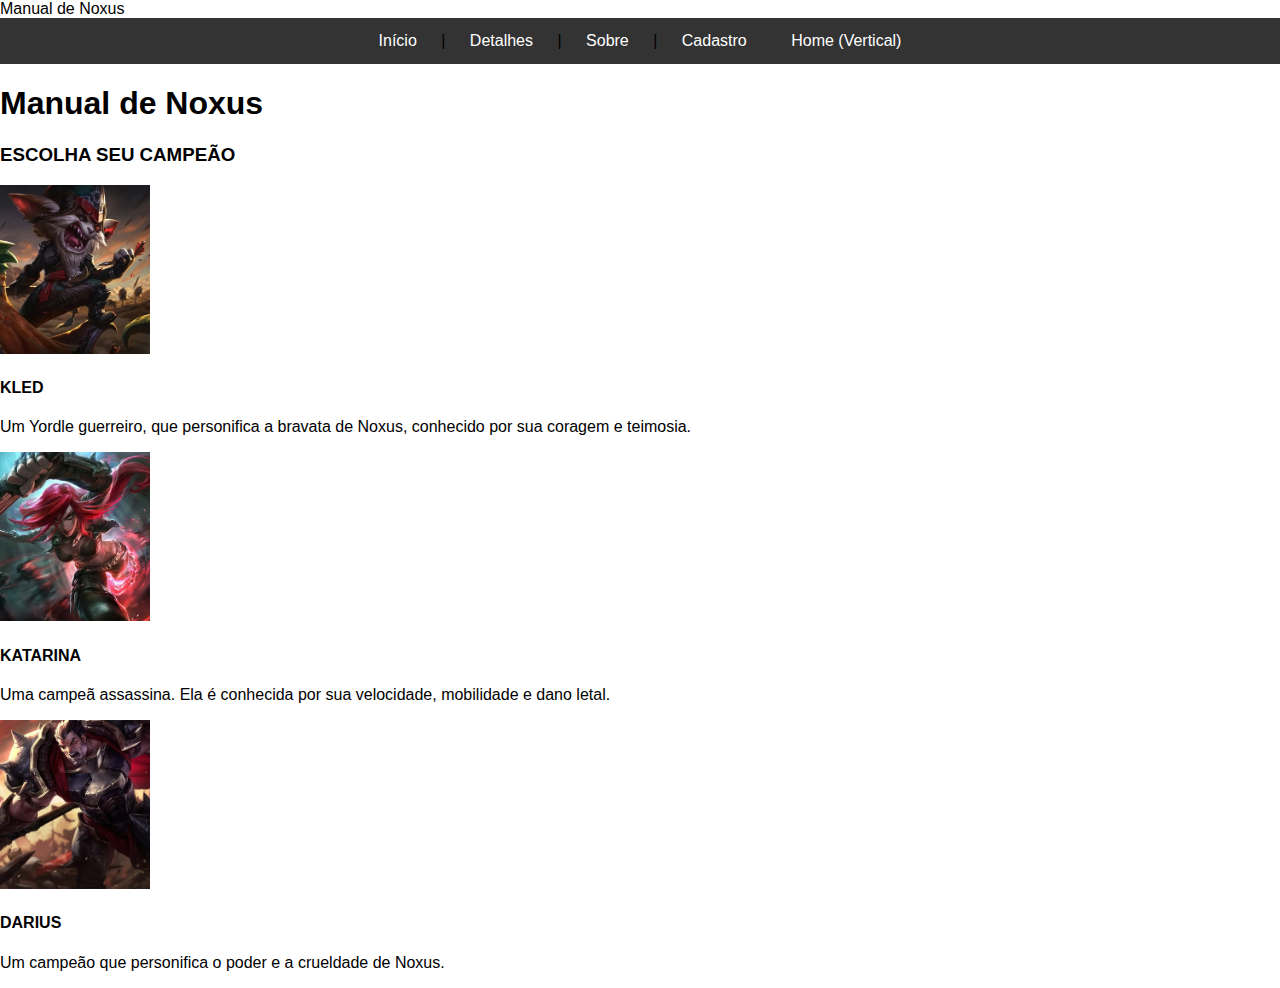
<file: index.html>
<!DOCTYPE html>
<html lang="pt-BR">

    <head>
        <meta charset="UTF-8"
        <title>Manual de Noxus</title>
        
        <link rel="stylesheet" href="estilo.css">

    </head>

    <body>
        <header>
        <nav>
                <a href="index.html">Início</a> |
                <a href="detalhes.html">Detalhes</a> |
                <a href="sobre.html">Sobre</a> |
                <a href="cadastro.html">Cadastro</a>
                <a href="index2.html">Home (Vertical)</a>

        </nav>
       </header>
       
        <main>
    <h1>Manual de Noxus</h1>
    <h3> ESCOLHA SEU CAMPEÃO</h3>
    
<section>
    <article>
         <img src="img/fotokled.jpg" alt="KLED" width="150">    
         <h4>KLED</h4>
         <p>Um Yordle guerreiro, que personifica a bravata de Noxus, conhecido por sua coragem e teimosia.</p>
    </article>

    <article>
         <img src="img/fotokat.jpg" alt="KATARINA" width="150">
        <h4>KATARINA</h4>
        <p>Uma campeã assassina. Ela é conhecida por sua velocidade, mobilidade e dano letal.</p>
    </article>

    <article>
        <img src="img/fotodarius.jpg" alt="DARIUS" width="150">
        <h4>DARIUS</h4>
        <p>Um campeão que personifica o poder e a crueldade de Noxus.</p>
    </article>

</section>

        </main>
        
    </body>

</html>
</file>
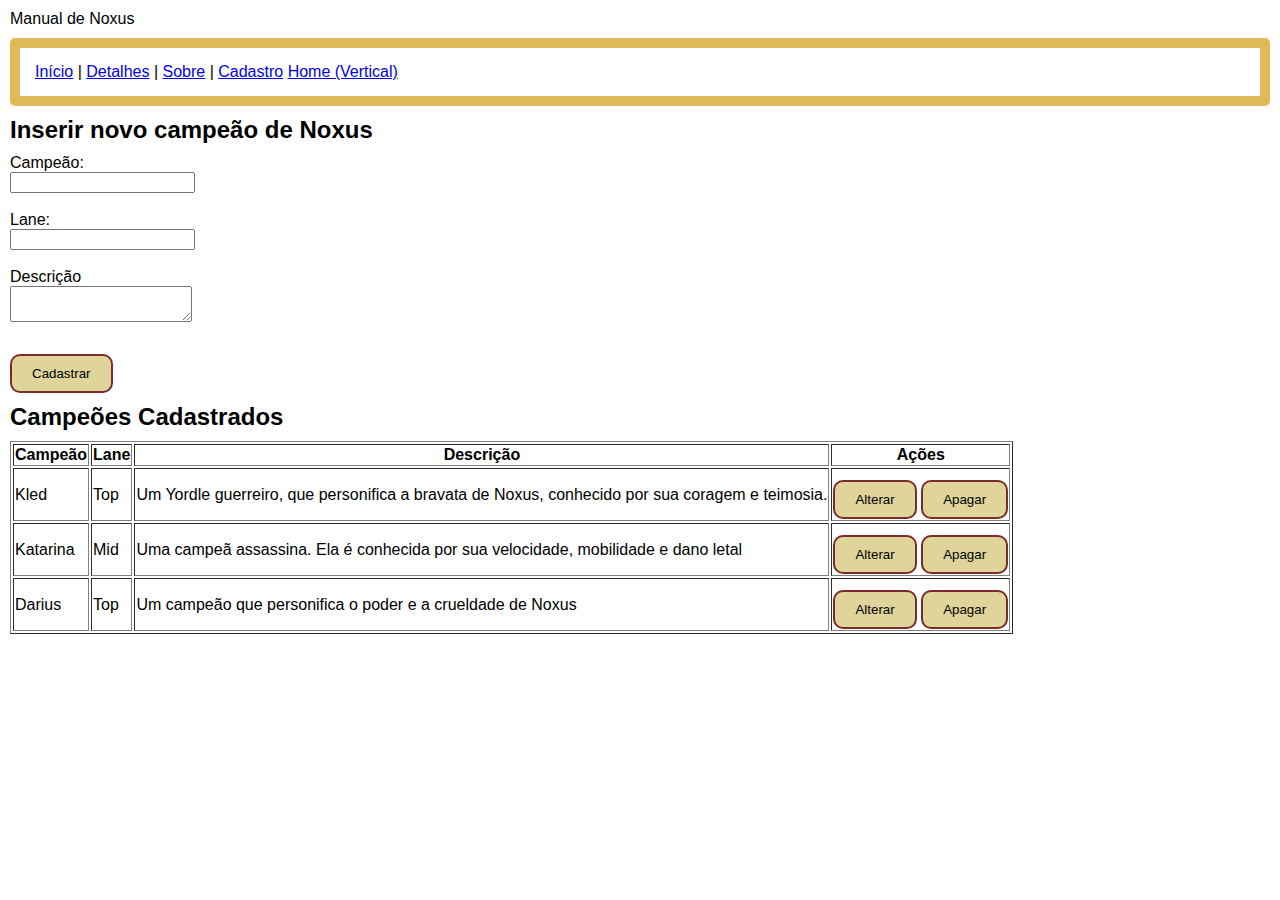
<file: cadastro.html>
<!DOCTYPE html>
<html lang="pt-BR">

    <head>
        <meta charset="UTF-8"
        <title>Manual de Noxus</title>
        <link rel="stylesheet" href="main.css">
    </head>

    <body>
        <header>
        <nav>
                <a href="index.html">Início</a> |
                <a href="detalhes.html">Detalhes</a> |
                <a href="sobre.html">Sobre</a> |
                <a href="cadastro.html">Cadastro</a>
                <a href="index2.html">Home (Vertical)</a>

        </nav>
       </header>
       

        <main>
            <h2>Inserir novo campeão de Noxus</h2>

        <form>
            <label for="campeão">Campeão:</label><br>
            <input type="text" id="campeão" name="campeão"><br><br>
        
            <label for="lane">Lane:</label><br>
            <input type="text" id="name" name="lane"><br><br>

            <label for="descricao">Descrição</label><br>
            <textarea name="descricao" id="descricao"></textarea><br><br>

            <button type="submit">Cadastrar </button>
        </form>
               
        <h2>Campeões Cadastrados</h2>

        <table border="1">
            <thead>
                <tr>
                    <th>Campeão</th>
                    <th>Lane</th>
                    <th>Descrição</th>
                    <th>Ações</th>
                </tr>
            </thead>
            <tbody>
                <tr>
                    <td>Kled</td>
                    <td>Top</td>
                    <td>Um Yordle guerreiro, que personifica a bravata de Noxus, conhecido por sua coragem e teimosia.</td>
                    <td>
                        <button> Alterar</button>
                        <button>Apagar</button>
                    </td>

                </tr>
                <tr>
                    <td>Katarina</td>
                    <td>Mid</td>
                    <td>Uma campeã assassina. Ela é conhecida por sua velocidade, mobilidade e dano letal</td>
                    <td>
                        <button>Alterar</button>
                        <button>Apagar</button>
                    </td>
                </tr>
                <tr>
                    <td>Darius</td>
                    <td>Top</td>
                    <td>Um campeão que personifica o poder e a crueldade de Noxus</td>
                    <td>
                        <button>Alterar</button>
                        <Button>Apagar</Button>
                    </td>
                </tr>
            </tbody>

        </table>

        </main>
    </body>

</html>
</file>
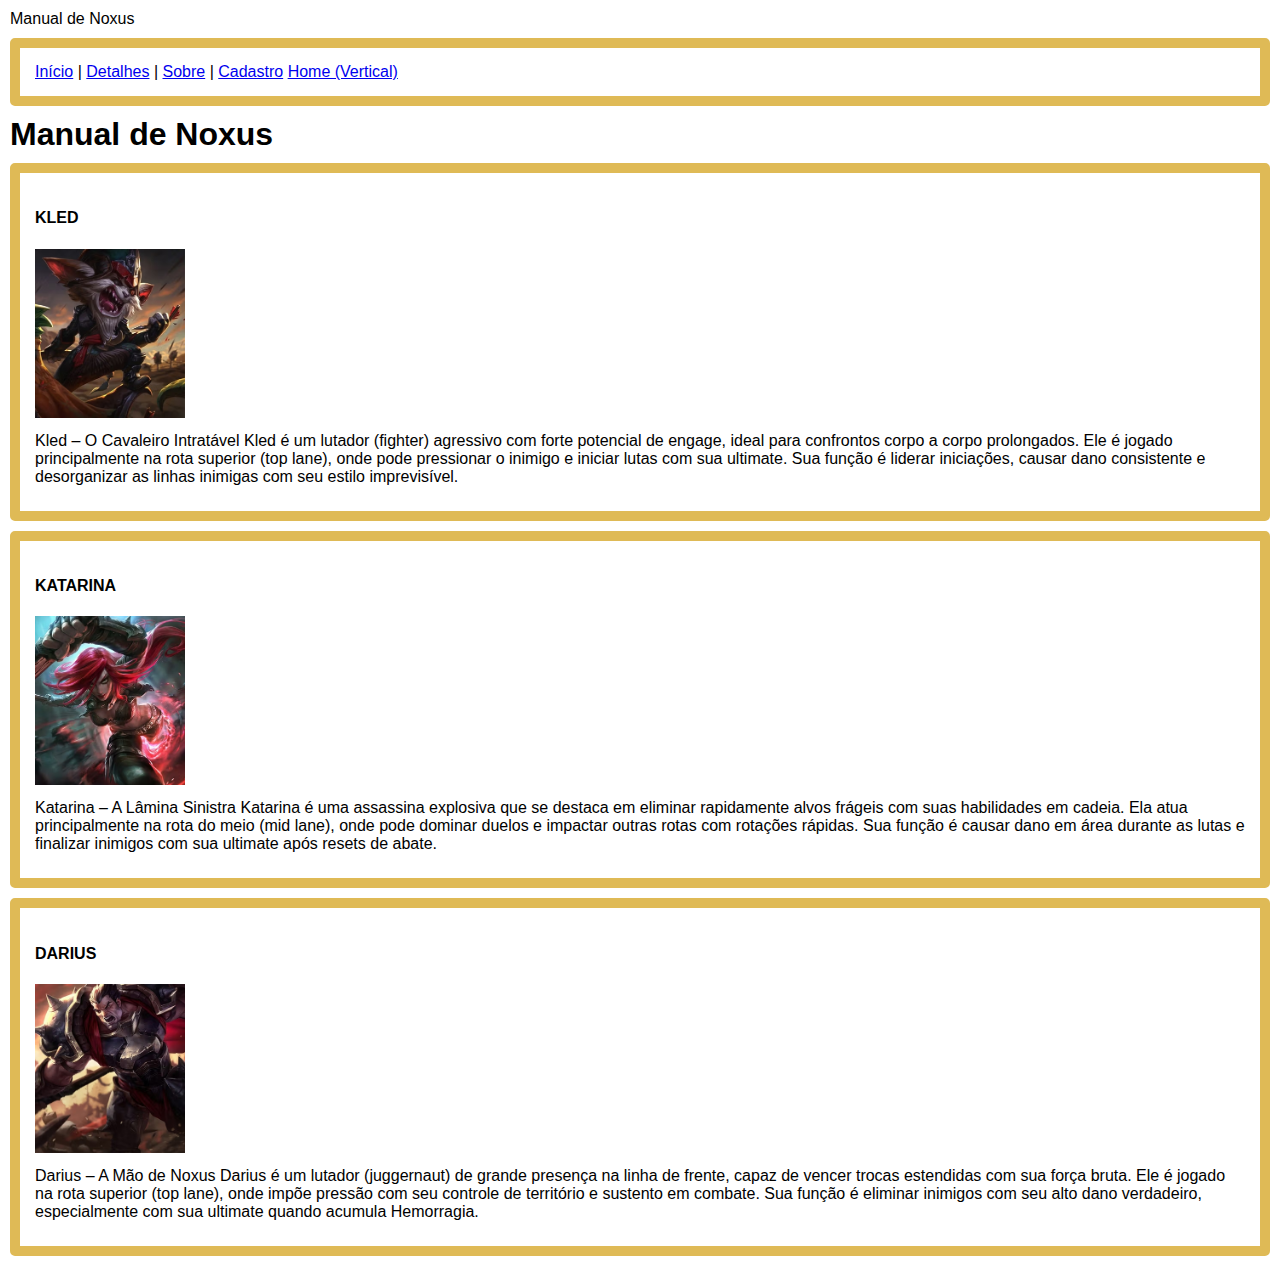
<file: detalhes.html>
<!DOCTYPE html>
<html lang="pt-BR">

    <head>
        <meta charset="UTF-8"
        <title>Manual de Noxus</title>
        <link rel="stylesheet" href="main.css">
        
    </head>

    <body>
        <header>
        <nav>
                <a href="index.html">Início</a> |
                <a href="detalhes.html">Detalhes</a> |
                <a href="sobre.html">Sobre</a> | 
                <a href="cadastro.html">Cadastro</a>
                <a href="index2.html">Home (Vertical)</a>

        </nav>
       </header>
       
        <main>
    <h1>Manual de Noxus</h1>
    
    <div>
        <h4>KLED</h4>
        <img src="img/fotokled.jpg" alt="kled" width="150">
        <p>Kled – O Cavaleiro Intratável
           Kled é um lutador (fighter) agressivo com forte potencial de engage, ideal para confrontos corpo a corpo prolongados.
           Ele é jogado principalmente na rota superior (top lane), onde pode pressionar o inimigo e iniciar lutas com sua ultimate.
           Sua função é liderar iniciações, causar dano consistente e desorganizar as linhas inimigas com seu estilo imprevisível.</p>
    </div>
    
    <div>
        <h4>KATARINA</h4>
        <img src="img/fotokat.jpg" alt="katarina" width="150">
        <p>Katarina – A Lâmina Sinistra
           Katarina é uma assassina explosiva que se destaca em eliminar rapidamente alvos frágeis com suas habilidades em cadeia.
           Ela atua principalmente na rota do meio (mid lane), onde pode dominar duelos e impactar outras rotas com rotações rápidas.
           Sua função é causar dano em área durante as lutas e finalizar inimigos com sua ultimate após resets de abate.</p>
    </div>

    <div>
        <h4>DARIUS</h4>
        <img src="img/fotodarius.jpg" alt="darius" width="150">
        <p>Darius – A Mão de Noxus
           Darius é um lutador (juggernaut) de grande presença na linha de frente, capaz de vencer trocas estendidas com sua força bruta.
           Ele é jogado na rota superior (top lane), onde impõe pressão com seu controle de território e sustento em combate.
           Sua função é eliminar inimigos com seu alto dano verdadeiro, especialmente com sua ultimate quando acumula Hemorragia.</p>
    </div>

        </main>
    </body>

</html>
</file>
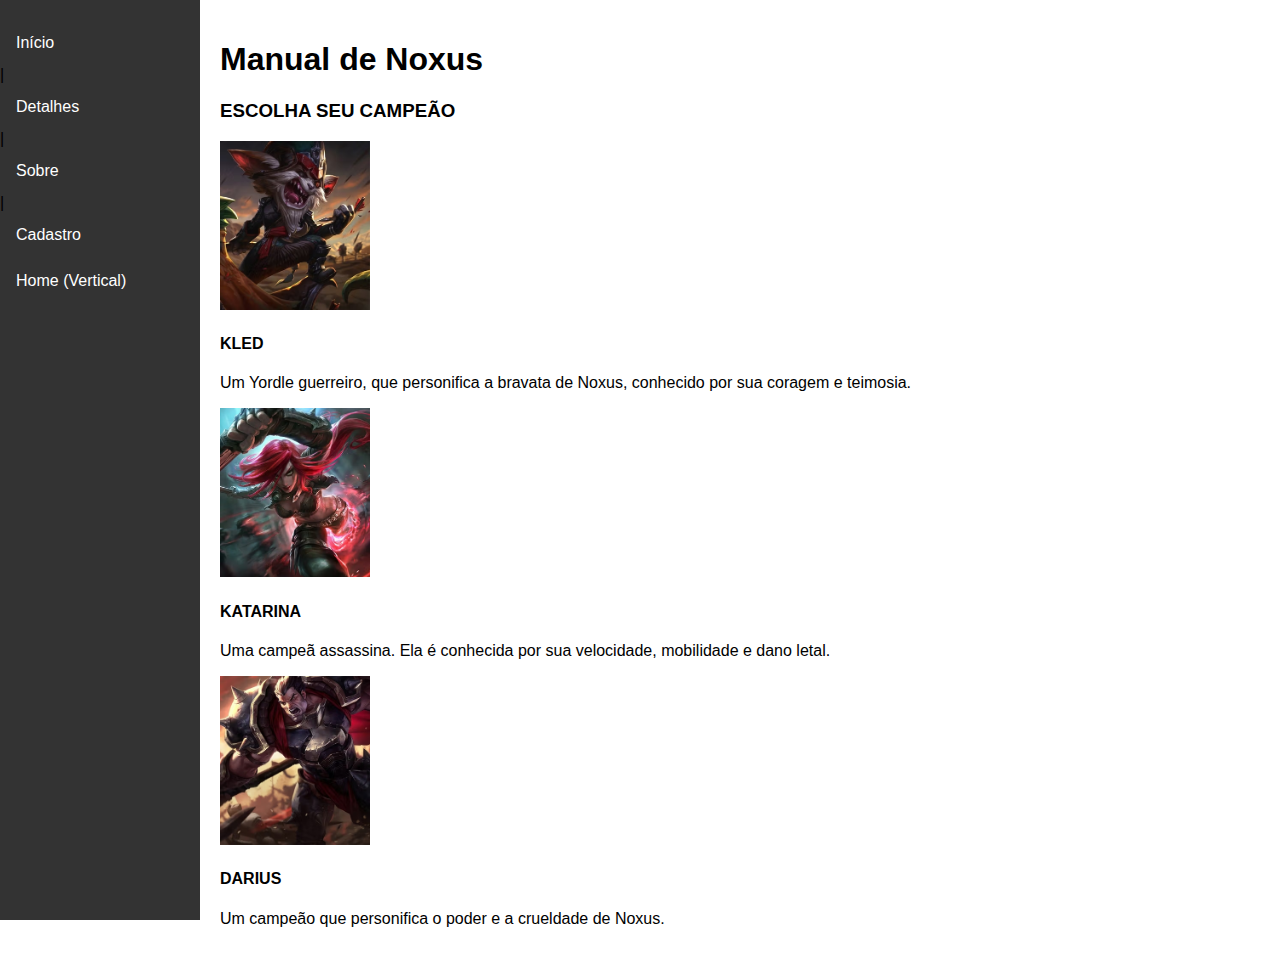
<file: index2.html>
<!DOCTYPE html>
<html lang="pt-BR">

    <head>
        <meta charset="UTF-8"
        <title></title>
        
       <link rel="stylesheet" href="estilo2.css">

    </head>

    <body>
        <header>
        <nav>
                <a href="index.html">Início</a> |
                <a href="detalhes.html">Detalhes</a> |
                <a href="sobre.html">Sobre</a> |
                <a href="cadastro.html">Cadastro</a>
                <a href="index2.html">Home (Vertical)</a>

        </nav>
       </header>
       
        <main>
    <h1>Manual de Noxus</h1>
    <h3> ESCOLHA SEU CAMPEÃO</h3>
    
<section>
    <article>
         <img src="img/fotokled.jpg" alt="KLED" width="150">    
         <h4>KLED</h4>
         <p>Um Yordle guerreiro, que personifica a bravata de Noxus, conhecido por sua coragem e teimosia.</p>
    </article>

    <article>
         <img src="img/fotokat.jpg" alt="KATARINA" width="150">
        <h4>KATARINA</h4>
        <p>Uma campeã assassina. Ela é conhecida por sua velocidade, mobilidade e dano letal.</p>
    </article>

    <article>
        <img src="img/fotodarius.jpg" alt="DARIUS" width="150">
        <h4>DARIUS</h4>
        <p>Um campeão que personifica o poder e a crueldade de Noxus.</p>
    </article>

</section>

        </main>
        
    </body>

</html>
</file>
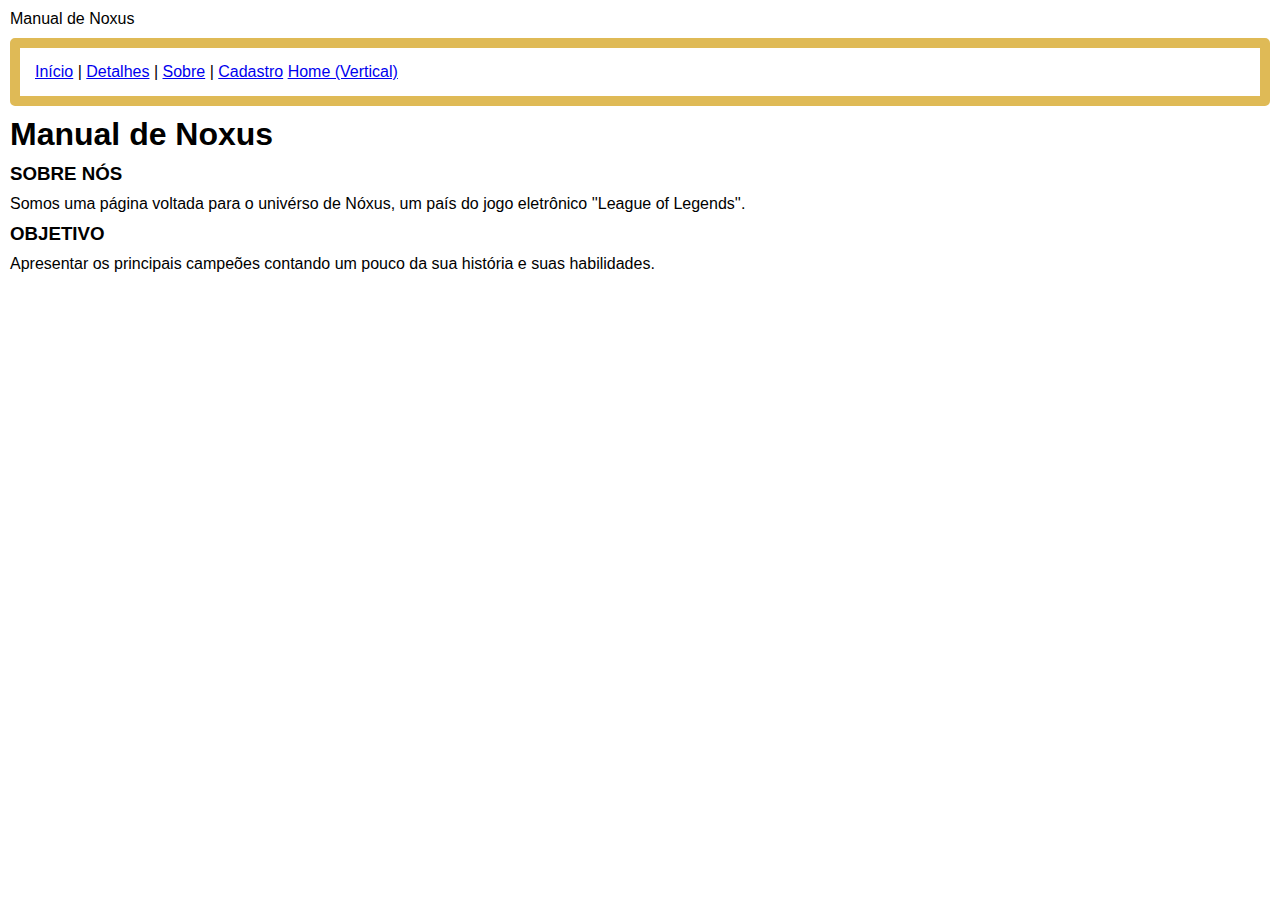
<file: sobre.html>
<!DOCTYPE html>
<html lang="pt-BR">

    <head>
        <meta charset="UTF-8"
        <title>Manual de Noxus</title>
    <link rel="stylesheet" href="main.css">
    </head>

    <body>
        <header>
        <nav>
                <a href="index.html">Início</a> |
                <a href="detalhes.html">Detalhes</a> |
                <a href="sobre.html">Sobre</a> |
                <a href="cadastro.html">Cadastro</a>
                <a href="index2.html">Home (Vertical)</a>

        </nav>
       </header>
       
        <main>
    <h1>Manual de Noxus</h1>
    
    <h3>SOBRE NÓS</h3>
    <p>Somos uma página voltada para o univérso de Nóxus, um país do jogo eletrônico ''League of Legends''.</p>
    <h3>OBJETIVO</h3>
    <p>Apresentar os principais campeões contando um pouco da sua história e suas  habilidades.</p>
        </main>
    </body>

</html>
</file>
<file: estilo.css>
body {
    margin: 0;
    font-family: Arial, sans-serif;
}

/* Menu horizontal */
nav {
    background-color: #333;
    overflow: hidden;
    text-align: center;
}

nav a {
    display: inline-block;
    color: white;
    text-align: center;
    padding: 14px 20px;
    text-decoration: none;
}

nav a:hover {
    background-color: #575757;
}

/* Objetos em 2+ colunas */
.objetos {
    display: grid;
    grid-template-columns: repeat(auto-fit, minmax(250px, 1fr));
    gap: 20px;
    margin: 20px;
</file>
<file: main.css>
/* pagina */
body {
    margin: 0;
    padding: 10px;
    font-family: Arial, sans-serif;
}

/* Geral */
header, footer, section, article, div {
    padding: 15px;
    margin: 10px 0;
    border: 10px soliD #dfba56;
    border-radius: 5px;
}

/* botão */
button, input[type="submit"], input[type="button"] {
    padding: 10px 20px;
    margin-top: 10px;
    border: 2px solid rgb(124, 42, 42);
    border-radius: 10px;
    background-color: #dfd49a;
    
}

/* texto */
p, h1, h2, h3 {
    margin: 10px 0;
}
</file>
<file: estilo2.css>
body {
    margin: 0;
    font-family: Arial, sans-serif;
    display: flex;
}

/* Menu vertical fixo à esquerda */
nav {
    width: 200px;
    background-color: #333;
    height: 100vh;
    position: sticky;
    top: 0;
    display: flex;
    flex-direction: column;
    padding-top: 20px;
}

nav a {
    color: white;
    padding: 14px 16px;
    text-decoration: none;
    text-align: left;
}

nav a:hover {
    background-color: #575757;
}

/* Área principal ao lado do menu */
main {
    padding: 20px;
    flex-grow: 1;
}

/* Objetos em 2+ colunas */
.objetos {
    display: grid;
    grid-template-columns: repeat(auto-fit, minmax(250px, 1fr));
    gap: 20px;
    margin: 20px;
}
</file>
